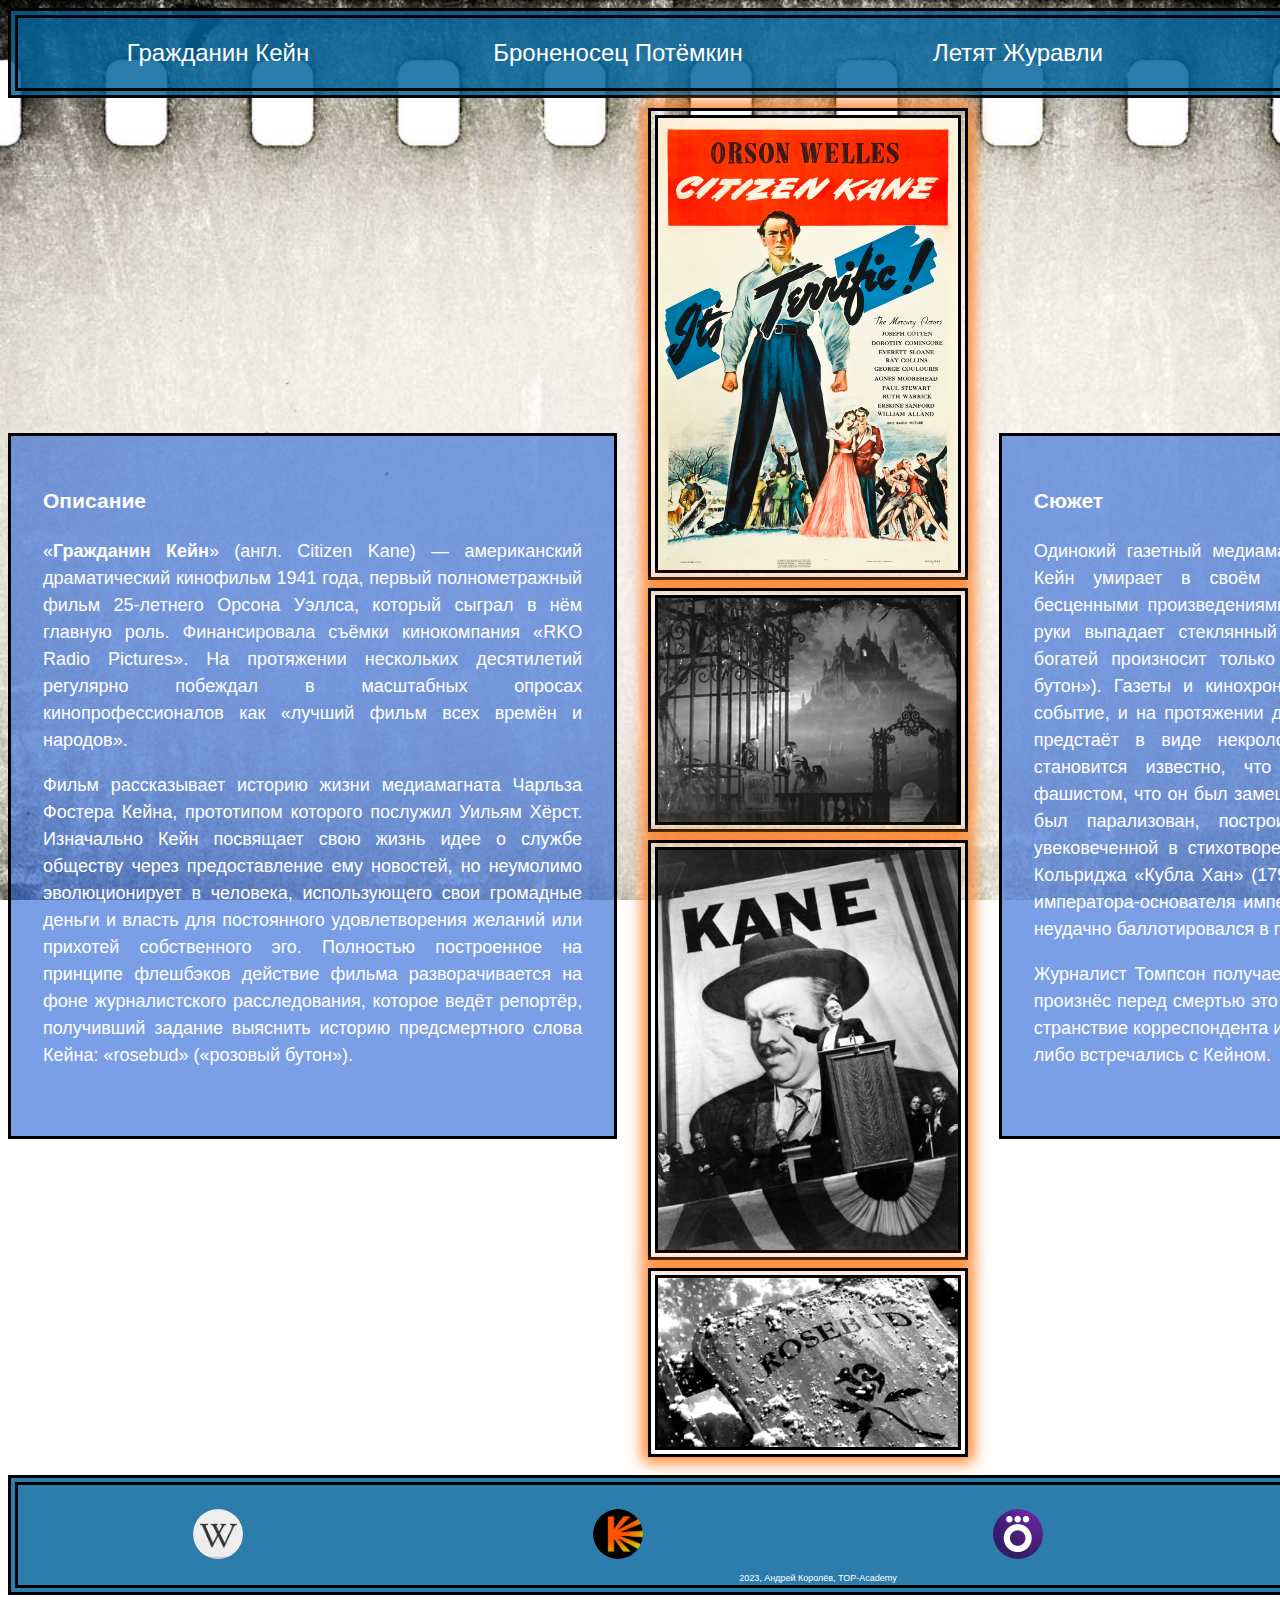
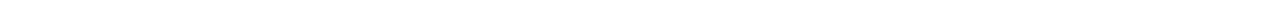
<file: index.html>
<!DOCTYPE html>
<html lang="en">
<head>
    <meta charset="UTF-8">
    <title>Kaine</title>
    <link href="css/main.css" type="text/css" rel="stylesheet">
</head>
<body>

    <header>
        <nav>
            <ul>
                <li><a class="header_a" href="index.html" target="_self">Гражданин Кейн</a></li><li>
                <a class="header_a" href="index1.html" target="_self">Броненосец Потёмкин</a>
            </li><li><a class="header_a" href="index2.html" target="_self">Летят Журавли</a></li><li>
                <a class="header_a" href="index3.html" target="_self">Маяк</a></li>
            </ul>
        </nav>
    </header>

    <section>
        <div class="blockleft">
            <div class="textinblock"><h3>Описание</h3>
                <p>«<strong>Гражданин Кейн</strong>» (англ. Citizen Kane) —
                    американский драматический кинофильм 1941 года,
                    первый полнометражный фильм 25-летнего Орсона Уэллса,
                    который сыграл в нём главную роль. Финансировала съёмки
                    кинокомпания «RKO Radio Pictures». На протяжении нескольких
                    десятилетий регулярно побеждал в масштабных опросах
                    кинопрофессионалов как «лучший фильм всех времён и народов».
                </p>
                <p>
                    Фильм рассказывает историю жизни медиамагната Чарльза Фостера Кейна,
                    прототипом которого послужил Уильям Хёрст. Изначально Кейн посвящает
                    свою жизнь идее о службе обществу через предоставление ему новостей,
                    но неумолимо эволюционирует в человека, использующего свои громадные
                    деньги и власть для постоянного удовлетворения желаний или прихотей
                    собственного эго. Полностью построенное на принципе флешбэков
                    действие фильма разворачивается на фоне журналистского расследования,
                    которое ведёт репортёр, получивший задание выяснить историю
                    предсмертного слова Кейна: «rosebud» («розовый бутон»).
                </p></div>
        </div><div class="blockcenter">
                <div class="images">
                    <img class="frames" src="img/1.1.jpg" alt="">
                    <img class="frames" src="img/1.2.webp" alt="">
                    <img class="frames" src="img/1.3.jpg" alt="">
                    <img class="frames" src="img/1.4.webp" alt="">
                </div>
            </div><div class="blockright">
        <div class="textinblock">
            <h3>Сюжет</h3>
            <p>Одинокий газетный медиамагнат-миллиардер Чарльз Фостер Кейн умирает в своём гигантском замке, наполненном
                бесценными произведениями искусства. В миг смерти из его руки выпадает стеклянный шар со снежным
                пейзажем, и богатей произносит только одно слово: rosebud («розовый бутон»). Газеты и кинохроника сразу
                же подхватывают это событие, и на протяжении двенадцати минут перед зрителем предстаёт в виде некролога
                жизнь Кейна. В частности, становится известно, что его называли коммунистом и фашистом, что он был
                замешан в двух войнах, перед смертью был парализован, построил замок Ксанаду (отсылка к увековеченной в
                стихотворении британского романтика С. Т. Кольриджа «Кубла Хан» (1797 год) резиденции Хубилай-хана,
                императора-основателя империи Юань), был дважды женат и неудачно баллотировался в губернаторы.</p>

            <p>Журналист Томпсон получает задание выяснить, почему Кейн произнёс перед смертью это загадочное слово. Так
                начинается странствие корреспондента и встречи с людьми, которые когда-либо встречались с Кейном.</p>

            </div>
        </div>

    </section>

    <footer>

        <nav>
            <ul>
                <li><a class="logo_a" href="https://ru.wikipedia.org/wiki/%D0%93%D1%80%D0%B0%D0%B6%D0%B4%D0%B0%D0%BD%D0%B8%D0%BD_%D0%9A%D0%B5%D0%B9%D0%BD" target="_self"><img class="linklogo" src="img/wiki_logo.png" alt="wiki_logo"></a></li><li>
                <a class="logo_a" href="https://www.kinopoisk.ru/film/331/" target="_self"><img class="linklogo" src="img/kp_logo.png" alt="kp_logo"></a></li><li>
                <a class="logo_a" href="https://okko.tv/movie/citizen-kane" target="_self"><img class="linklogo" src="img/okko_logo.jpg" alt="okko_logo"></a></li><li>
                <a class="logo_a" href="https://www.ivi.ru/watch/131549" target="_self"><img class="linklogo" src="img/ivi_logo.png" alt="ivi_logo"></a></li>
            </ul>
        </nav>

        <p class="sign">2023, Андрей Королёв, TOP-Academy</p>




    </footer>

</body>
</html>
</file>
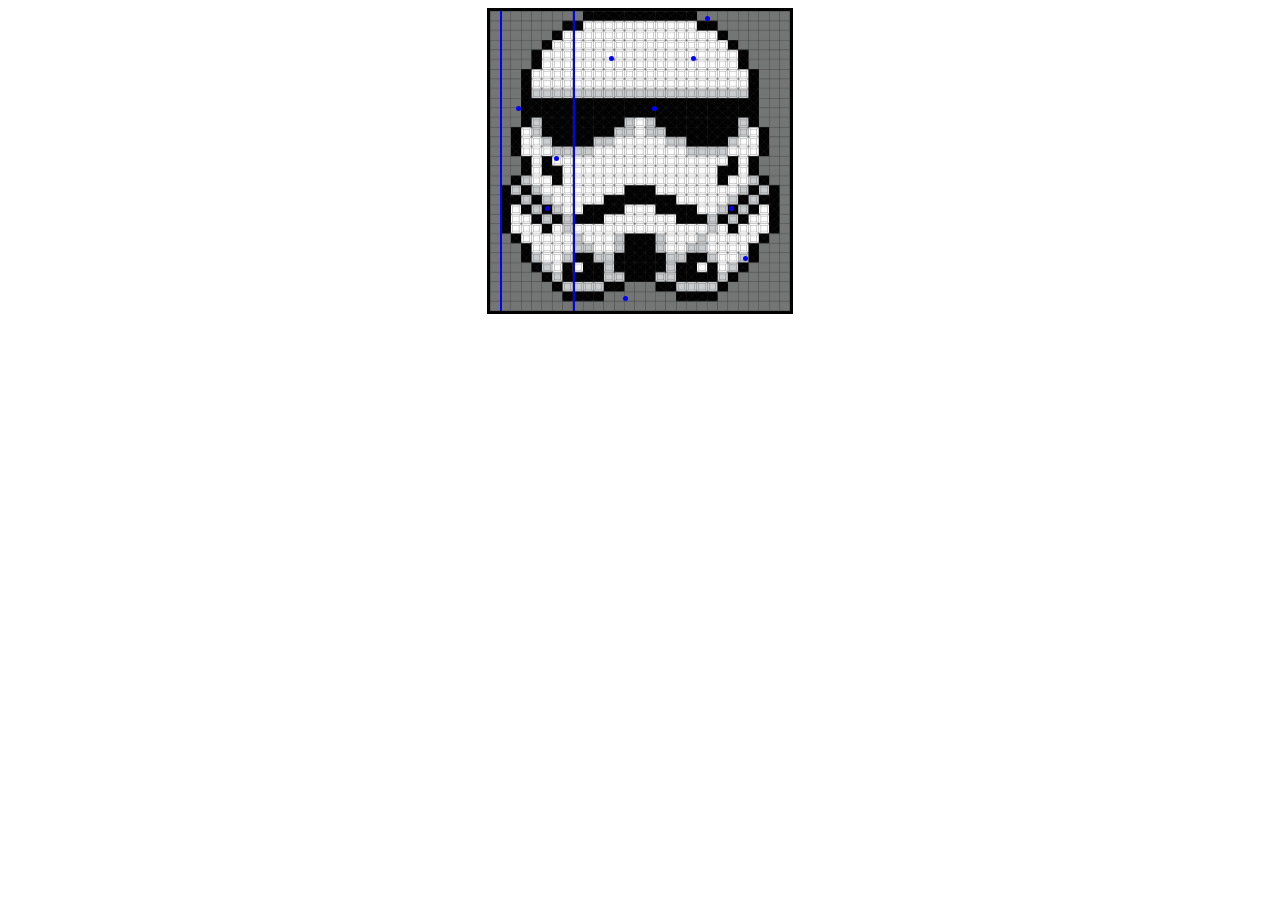
<file: anim.html>
<!DOCTYPE html>
<html lang="en">
<head>
    <meta charset="UTF-8">
    <title>ExamAnim</title>
    <link rel="stylesheet" href="css/anim.css" type="text/css">
</head>
<body>

  <div id="common">
        <div id="line1" class="lines"></div>

        <div id="dot1" class="dots"></div>
        <div id="dot2" class="dots"></div>
        <div id="dot3" class="dots"></div>

        <div id="line2" class="lines"></div>



        <div id="dot4" class="dots"></div>
        <div id="dot5" class="dots"></div>
        <div id="dot6" class="dots"></div>
        <div id="dot7" class="dots"></div>
        <div id="dot8" class="dots"></div>
        <div id="dot9" class="dots"></div>
        <div id="dot10" class="dots"></div>



  </div>

</body>
</html>
</file>
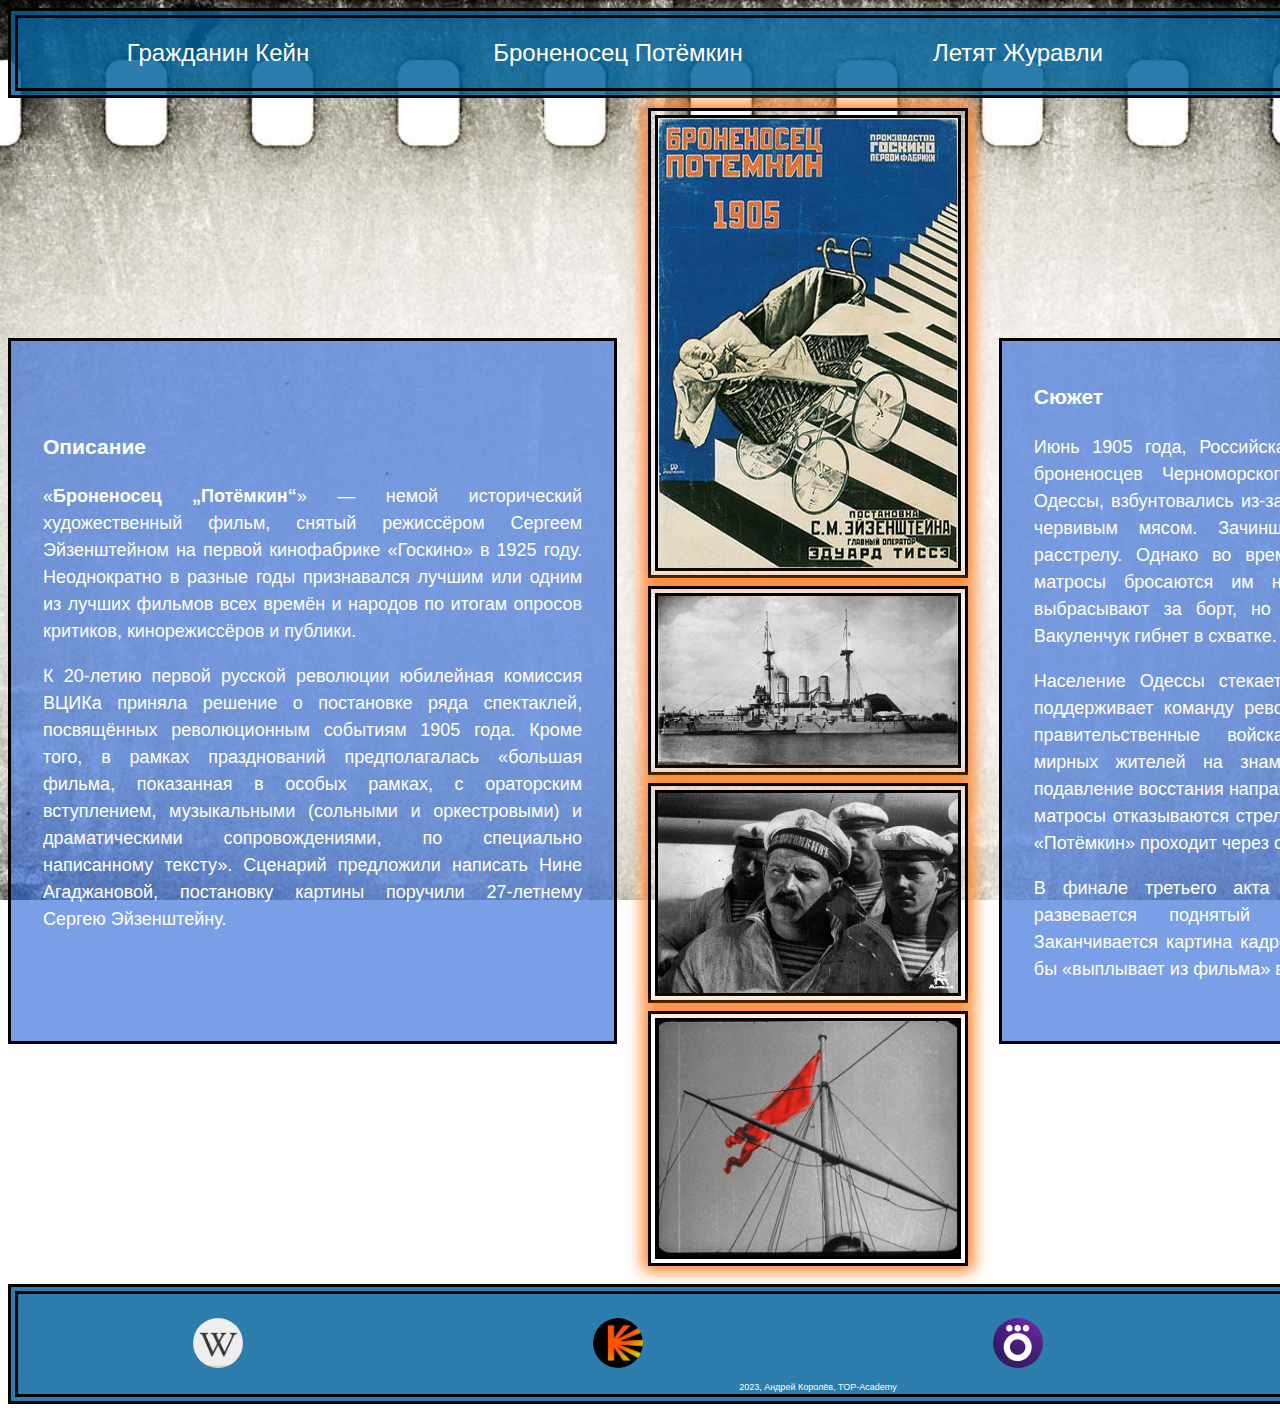
<file: index1.html>
<!DOCTYPE html>
<html lang="en">
<head>
    <meta charset="UTF-8">
    <title>Potemkin</title>
    <link href="css/main.css" type="text/css" rel="stylesheet">
</head>
<body>

    <header>
        <nav>
            <ul>
                <li><a class="header_a" href="index.html" target="_self">Гражданин Кейн</a></li><li>
                <a class="header_a" href="index1.html" target="_self">Броненосец Потёмкин</a>
            </li><li><a class="header_a" href="index2.html" target="_self">Летят Журавли</a></li><li>
                <a class="header_a" href="index3.html" target="_self">Маяк</a></li>
            </ul>
        </nav>
    </header>

    <section>
        <div class="blockleft">
            <div class="textinblock"><h3>Описание</h3>
                <p>«<strong>Броненосец „Потёмкин“</strong>» — немой исторический художественный фильм,
                    снятый режиссёром Сергеем Эйзенштейном на первой кинофабрике «Госкино» в
                    1925 году. Неоднократно в разные годы признавался лучшим или одним из
                    лучших фильмов всех времён и народов по итогам опросов критиков,
                    кинорежиссёров и публики.
                </p>
                <p>
                    К 20-летию первой русской революции юбилейная комиссия ВЦИКа приняла решение о
                    постановке ряда спектаклей, посвящённых революционным событиям 1905 года.
                    Кроме того, в рамках празднований предполагалась «большая фильма, показанная
                    в особых рамках, с ораторским вступлением, музыкальными (сольными и оркестровыми)
                    и драматическими сопровождениями, по специально написанному тексту».
                    Сценарий предложили написать Нине Агаджановой, постановку картины поручили
                    27-летнему Сергею Эйзенштейну.
                </p></div>
        </div><div class="blockcenter">
                <div class="images">
                    <img class="frames" src="img/2.1.jpg" alt="">
                    <img class="frames" src="img/2.2.jpg" alt="">
                    <img class="frames" src="img/2.3.jpg" alt="">
                    <img class="frames" src="img/2.4.jpg" alt="">
                </div>
            </div><div class="blockright">
        <div class="textinblock">
            <h3>Сюжет</h3>
            <p>Июнь 1905 года, Российская империя. Матросы одного из броненосцев Черноморского флота, стоящего на рейде
                Одессы, взбунтовались из-за того, что их пытались накормить червивым мясом. Зачинщики бунта
                приговариваются к расстрелу. Однако во время исполнения казни остальные матросы бросаются им на выручку.
                Офицеров корабля выбрасывают за борт, но вдохновитель восстания матрос Вакуленчук гибнет в схватке.
            </p>
            <p>Население Одессы стекается на похороны Вакуленчука и поддерживает команду революционного корабля.
                Вызванные правительственные войска безжалостно расстреливают мирных жителей на знаменитой одесской
                лестнице. На подавление восстания направляется Черноморская эскадра, но матросы отказываются стрелять по
                восставшим, и броненосец «Потёмкин» проходит через строй кораблей.
            </p>
            <p>В финале третьего акта фильма на мачте броненосца развевается поднятый восставшими красный флаг.
                Заканчивается картина кадром, на котором броненосец будто бы «выплывает из фильма» в зал.
            </p>
        </div>
        </div>

    </section>

    <footer>

        <nav>
            <ul>
                <li><a class="logo_a" href="https://ru.wikipedia.org/wiki/%D0%91%D1%80%D0%BE%D0%BD%D0%B5%D0%BD%D0%BE%D1%81%D0%B5%D1%86_%C2%AB%D0%9F%D0%BE%D1%82%D1%91%D0%BC%D0%BA%D0%B8%D0%BD%C2%BB_(%D1%84%D0%B8%D0%BB%D1%8C%D0%BC)" target="_self"><img class="linklogo" src="img/wiki_logo.png" alt="wiki_logo"></a></li><li>
                <a class="logo_a" href="https://www.kinopoisk.ru/film/481/" target="_self"><img class="linklogo" src="img/kp_logo.png" alt="kp_logo"></a></li><li>
                <a class="logo_a" href="https://okko.tv/movie/bronenosec-potemkin" target="_self"><img class="linklogo" src="img/okko_logo.jpg" alt="okko_logo"></a></li><li>
                <a class="logo_a" href="https://www.ivi.ru/watch/60170" target="_self"><img class="linklogo" src="img/ivi_logo.png" alt="ivi_logo"></a></li>
            </ul>
        </nav>

        <p class="sign">2023, Андрей Королёв, TOP-Academy</p>




    </footer>

</body>
</html>
</file>
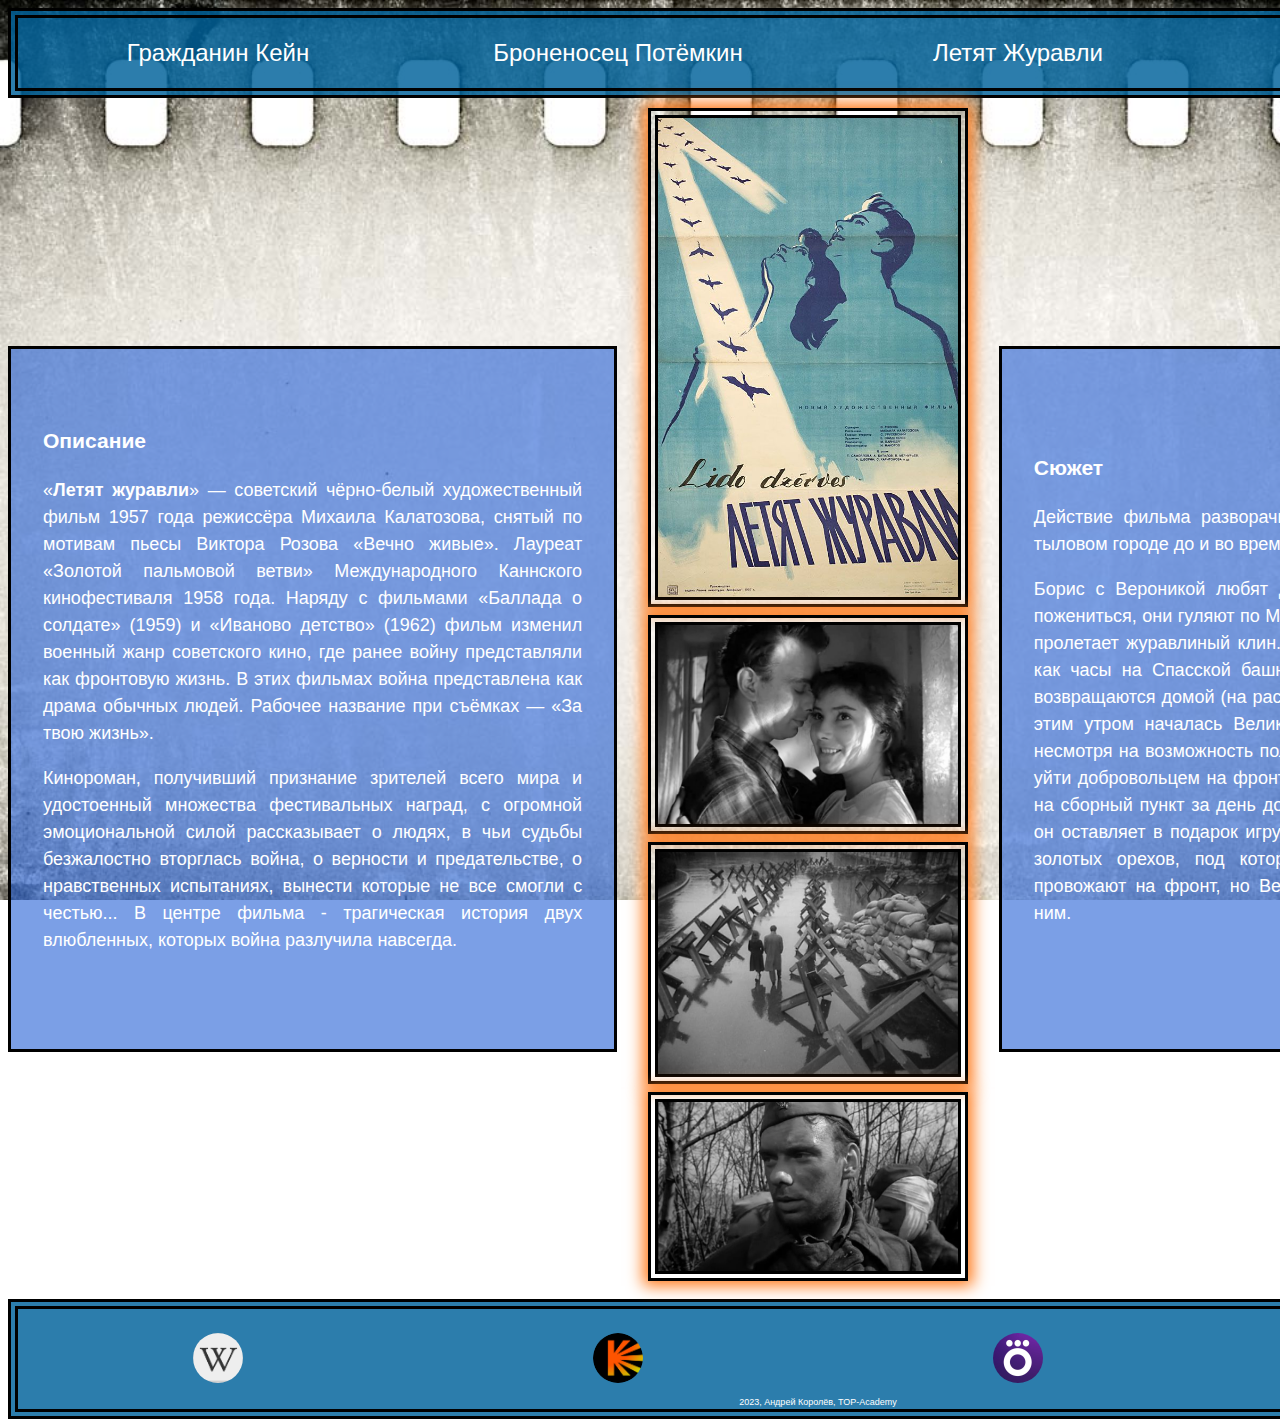
<file: index2.html>
<!DOCTYPE html>
<html lang="en">
<head>
    <meta charset="UTF-8">
    <title>Cranes</title>
    <link href="css/main.css" type="text/css" rel="stylesheet">
</head>
<body>

    <header>
        <nav>
            <ul>
                <li><a class="header_a" href="index.html" target="_self">Гражданин Кейн</a></li><li>
                <a class="header_a" href="index1.html" target="_self">Броненосец Потёмкин</a>
            </li><li><a class="header_a" href="index2.html" target="_self">Летят Журавли</a></li><li>
                <a class="header_a" href="index3.html" target="_self">Маяк</a></li>
            </ul>
        </nav>
    </header>

    <section>
        <div class="blockleft">
            <div class="textinblock"><h3>Описание</h3>
                <p>«<strong>Летят журавли</strong>» — советский чёрно-белый художественный фильм 1957 года режиссёра
                    Михаила Калатозова, снятый по мотивам пьесы Виктора Розова «Вечно живые».
                    Лауреат «Золотой пальмовой ветви» Международного Каннского кинофестиваля 1958 года.
                    Наряду с фильмами «Баллада о солдате» (1959) и «Иваново детство» (1962) фильм изменил
                    военный жанр советского кино, где ранее войну представляли как фронтовую жизнь.
                    В этих фильмах война представлена как драма обычных людей. Рабочее название при съёмках — «За твою жизнь».
                </p>
                <p>
                    Кинороман, получивший признание зрителей всего мира и удостоенный множества фестивальных наград,
                    с огромной эмоциональной силой рассказывает о людях, в чьи судьбы безжалостно вторглась война,
                    о верности и предательстве, о нравственных испытаниях, вынести которые не все смогли с честью...
                    В центре фильма - трагическая история двух влюбленных, которых война разлучила навсегда.

                </p></div>
        </div><div class="blockcenter">
                <div class="images">
                    <img class="frames" src="img/3.1.jpg" alt="">
                    <img class="frames" src="img/3.2.jpg" alt="">
                    <img class="frames" src="img/3.3.jpg" alt="">
                    <img class="frames" src="img/3.4.webp" alt="">
                </div>
            </div><div class="blockright">
        <div class="textinblock">
            <h3>Сюжет</h3>
            <p>Действие фильма разворачивается в Москве и неизвестном тыловом городе до и во время Великой
                Отечественной войны.</p>

            <p>Борис с Вероникой любят друг друга и вот-вот собираются пожениться, они гуляют по Москве и замечают, как
                над городом пролетает журавлиный клин. Во время прогулки они слушают, как часы на Спасской башне бьют 4
                часа утра, после чего возвращаются домой (на рассвете 22 июня 1941 года). Именно этим утром началась
                Великая Отечественная война. Борис, несмотря на возможность получить бронь, принимает решение уйти
                добровольцем на фронт. Повестка обязывает его явиться на сборный пункт за день до дня рождения Вероники,
                которой он оставляет в подарок игрушку — белку с корзинкой, полной золотых орехов, под которые он кладёт
                записку. Бориса провожают на фронт, но Вероника не успевает проститься с ним.
            </p>
            </div>
        </div>

    </section>

    <footer>

        <nav>
            <ul>
                <li><a class="logo_a" href="https://ru.wikipedia.org/wiki/%D0%9B%D0%B5%D1%82%D1%8F%D1%82_%D0%B6%D1%83%D1%80%D0%B0%D0%B2%D0%BB%D0%B8" target="_self"><img class="linklogo" src="img/wiki_logo.png" alt="wiki_logo"></a></li><li>
                <a class="logo_a" href="https://www.kinopoisk.ru/film/7724/" target="_self"><img class="linklogo" src="img/kp_logo.png" alt="kp_logo"></a></li><li>
                <a class="logo_a" href="https://okko.tv/movie/letjat-zhuravli" target="_self"><img class="linklogo" src="img/okko_logo.jpg" alt="okko_logo"></a></li><li>
                <a class="logo_a" href="https://www.ivi.ru/watch/53159" target="_self"><img class="linklogo" src="img/ivi_logo.png" alt="ivi_logo"></a></li>
            </ul>
        </nav>

        <p class="sign">2023, Андрей Королёв, TOP-Academy</p>




    </footer>

</body>
</html>
</file>
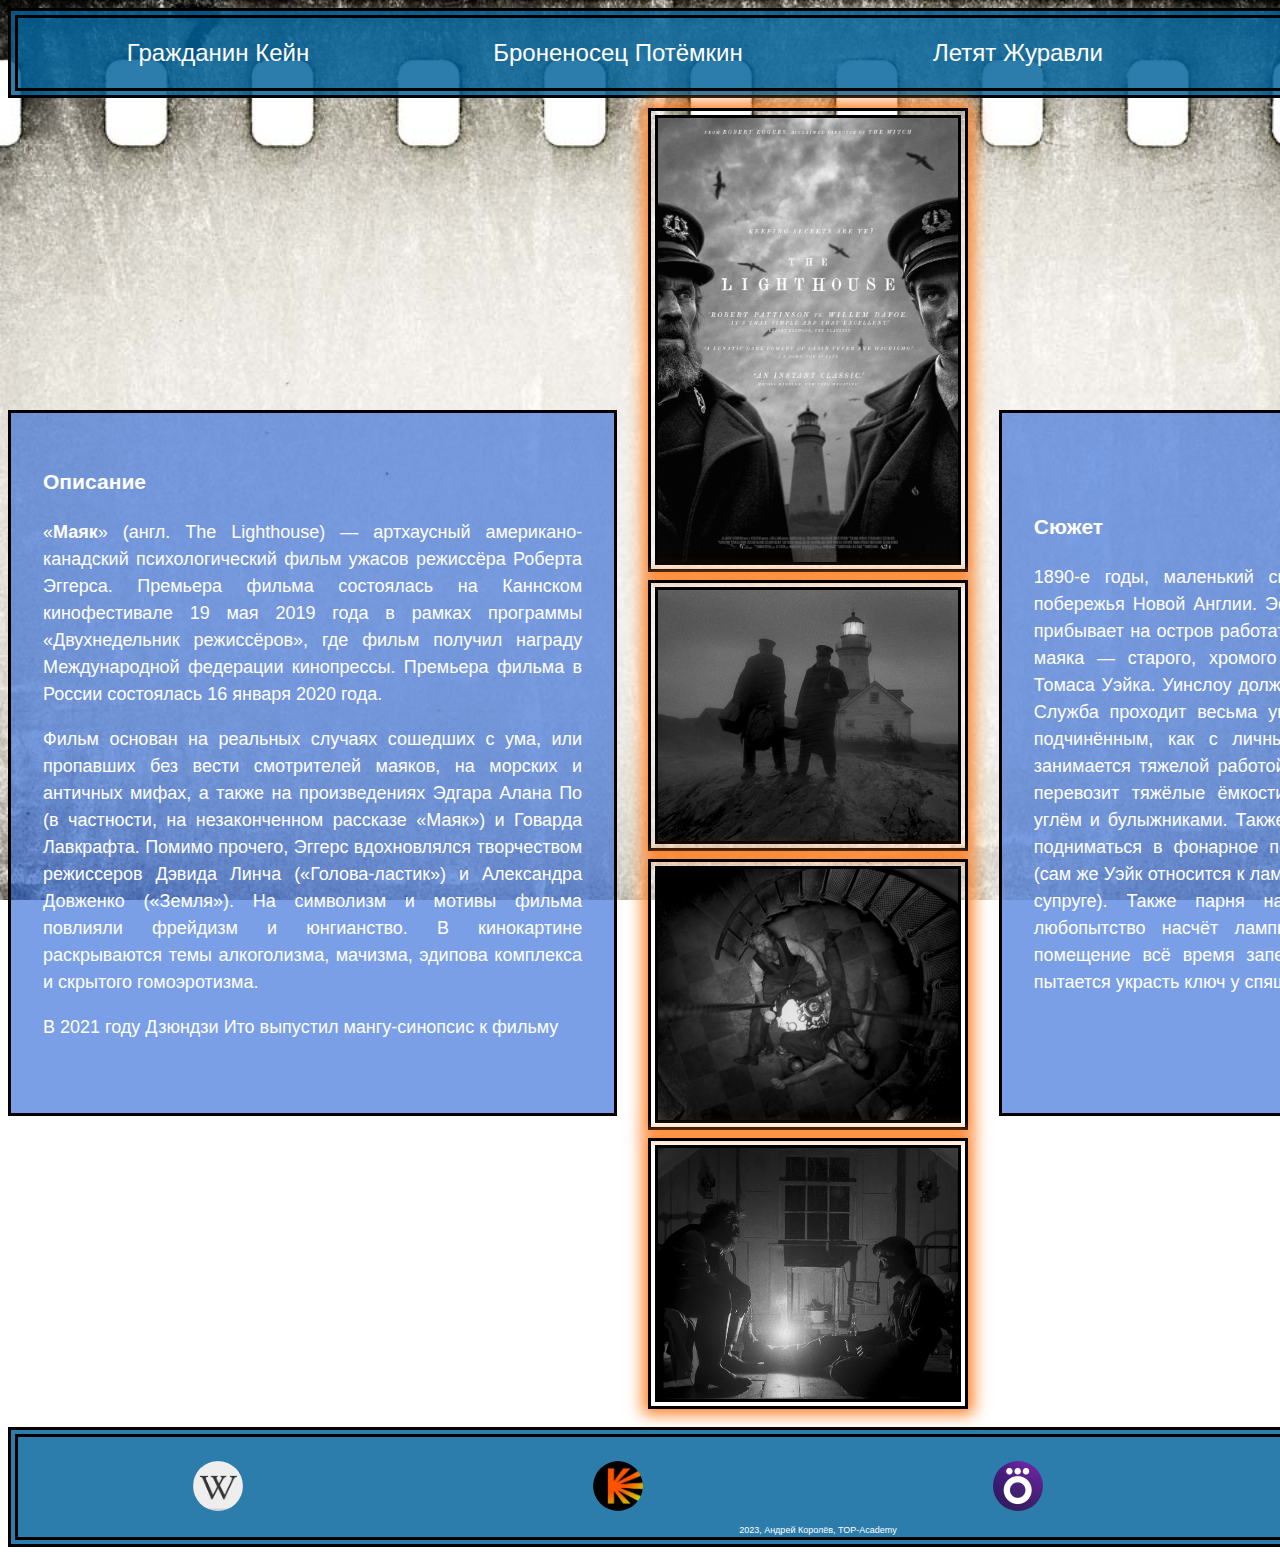
<file: index3.html>
<!DOCTYPE html>
<html lang="en">
<head>
    <meta charset="UTF-8">
    <title>Lighthouse</title>
    <link href="css/main.css" type="text/css" rel="stylesheet">
</head>
<body>

    <header>
        <nav>
            <ul>
                <li><a class="header_a" href="index.html" target="_self">Гражданин Кейн</a></li><li>
                <a class="header_a" href="index1.html" target="_self">Броненосец Потёмкин</a>
            </li><li><a class="header_a" href="index2.html" target="_self">Летят Журавли</a></li><li>
                <a class="header_a" href="index3.html" target="_self">Маяк</a></li>
            </ul>
        </nav>
    </header>

    <section>
        <div class="blockleft">
            <div class="textinblock"><h3>Описание</h3>
                <p>«<strong>Маяк</strong>» (англ. The Lighthouse) — артхаусный американо-канадский психологический
                    фильм ужасов режиссёра Роберта Эггерса. Премьера фильма состоялась на Каннском кинофестивале 19
                    мая 2019 года в рамках программы «Двухнедельник режиссёров», где фильм получил награду
                    Международной федерации кинопрессы. Премьера фильма в России состоялась 16 января 2020 года.
</p>
                <p>Фильм основан на реальных случаях сошедших с ума, или пропавших без вести смотрителей маяков, на
                    морских и античных мифах, а также на произведениях Эдгара Алана По (в частности, на незаконченном
                    рассказе «Маяк») и Говарда Лавкрафта. Помимо прочего, Эггерс вдохновлялся творчеством режиссеров
                    Дэвида Линча («Голова-ластик») и Александра Довженко («Земля»). На символизм и мотивы фильма
                    повлияли фрейдизм и юнгианство. В кинокартине раскрываются темы алкоголизма, мачизма, эдипова
                    комплекса и скрытого гомоэротизма.
                </p>
                <p>В 2021 году Дзюндзи Ито выпустил мангу-синопсис к фильму
                </p>

            </div>
        </div><div class="blockcenter">
                <div class="images">
                    <img class="frames" src="img/4.1.jpg" alt="">
                    <img class="frames" src="img/4.2.jpg" alt="">
                    <img class="frames" src="img/4.3.jpg" alt="">
                    <img class="frames" src="img/4.4.webp" alt="">
                </div>
            </div><div class="blockright">
        <div class="textinblock">
            <h3>Сюжет</h3>
            <p>1890-е годы, маленький скалистый остров неподалёку от побережья Новой Англии. Эфраим Уинслоу,
                бывший лесоруб, прибывает на остров работать новым помощником смотрителя маяка — старого,
                хромого и суеверного любителя выпить Томаса Уэйка. Уинслоу должен отработать на маяке 4 недели.
                Служба проходит весьма уныло. Уэйк обращается с новым подчинённым, как с личным рабом. Уинслоу в
                основном занимается тяжелой работой: обслуживает механизмы маяка, перевозит тяжёлые ёмкости с
                керосином, возит тележки с углём и булыжниками. Также Уэйк настрого запрещает парню подниматься в
                фонарное помещение и управлять «светом» (сам же Уэйк относится к лампе «свету» маяка, практически как
                супруге). Также парня начинает одолевать мучительное любопытство насчёт лампы маяка, но люк в
                фонарное помещение всё время заперт на замок. Однажды Эфраим пытается украсть ключ у спящего Уэйка,
                но безуспешно. </p>

            </div>
        </div>

    </section>

    <footer>

        <nav>
            <ul>
                <li><a class="logo_a" href="https://ru.wikipedia.org/wiki/%D0%9C%D0%B0%D1%8F%D0%BA_(%D1%84%D0%B8%D0%BB%D1%8C%D0%BC,_2019)" target="_self"><img class="linklogo" src="img/wiki_logo.png" alt="wiki_logo"></a></li><li>
                <a class="logo_a" href="https://www.kinopoisk.ru/film/1114927/" target="_self"><img class="linklogo" src="img/kp_logo.png" alt="kp_logo"></a></li><li>
                <a class="logo_a" href="https://okko.tv/movie/the-lighthouse" target="_self"><img class="linklogo" src="img/okko_logo.jpg" alt="okko_logo"></a></li><li>
                <a class="logo_a" href="https://www.ivi.ru/watch/211551" target="_self"><img class="linklogo" src="img/ivi_logo.png" alt="ivi_logo"></a></li>
            </ul>
        </nav>

        <p class="sign">2023, Андрей Королёв, TOP-Academy</p>




    </footer>

</body>
</html>
</file>
<file: css/main.css>
body{
    background-image: url("../img/back.jpg");
    background-attachment: fixed;
    background-size: 100%;
    font-family: Cambria, sans-serif;
    color: #ffffff;
}

nav{
    margin: auto;
}

header{
    width: 1600px;
    height: 70px;
    margin: auto;
    background-color: rgba(1, 99, 155, 0.83);
    text-align: center;
    display: flex;
    border: double black 10px;
}

h3{
    margin-top: 0;
}

ul{
    padding: 0;
    margin: 0;
}

li{
    display: inline-block;
    width: 400px;
    list-style-type: none;
    height: content-box;
}

a{
    font-size: x-large;
    text-decoration: none;
    color: #ffffff;
}

.header_a:hover{
    font-weight: bold;
    text-decoration: underline;
    background-color: rgba(255, 122, 27, 0.84);
    border-radius: 200px;
    box-shadow: rgb(255, 122, 27) 0 0 20px 10px;
}

section{
    width: 1600px;
    margin: 10px auto;
    display: flex;
    line-height: 1.5;
    font-size: large;
    text-align: justify;
}

.blockleft, .blockright{
    width: 37%;
    height: 700px;
    background-color: rgba(15, 81, 210, 0.55);
    /*display: inline-block;*/
    margin: auto;
    padding: 0 2%;
    display: flex;
    border: solid black 3px;
}

.textinblock{
    margin: auto;
}

.blockcenter{
    width: 24%;
    height: content-box;
    display: inline-block;
    margin: auto;
    margin-left: 1%;
    margin-right: 1%;
}

.frames{
    width: 300px;
    border: double black 10px;
    box-shadow: rgb(255, 122, 27) 0 0 15px 5px;
}

.images{
    width: min-content;
    margin: auto;
}

footer{
    width: 1600px;
    height: 100px;
    background-color: rgba(1, 99, 155, 0.83);
    margin: auto;
    text-align: center;
    border: double black 10px;
}

.linklogo{
    width: 50px;
    margin: 6% auto 2% auto;
    border-radius: 50px;
}

.sign{
    font-size: xx-small;
    color: white;
    margin: 0 auto;
}

.linklogo:hover{
    background-color: rgba(255, 122, 27, 0.71);
    box-shadow: rgb(255, 122, 27) 0 0 30px 10px;
    border-radius: 50px;
}

strong{
    font-family: "Century Gothic", Cambria, sans-serif;
}
</file>
<file: css/anim.css>
#common{
    margin: auto;
    width: 300px;
    height: 300px;
    border: black solid 3px;
    background-image: url("../img/1667219219_1-celes-club-p-piksel-art-cherno-belii-instagram-1.jpg");
    background-size: 300px 300px;

}

.lines{
    width: 2px;
    height: 300px;
    background-color: blue;
    transition: 3s;
    display: inline-block;

}

.dots{
    width: 5px;
    height: 5px;
    border-radius: 5px;
    background-color: blue;
    display: inline-block;

}

#line1{
    margin-left: 10px;
            animation: anim1 500ms ease alternate-reverse infinite;
}

#dot1{
    margin-bottom: 200px;
    margin-left: 10px;
            animation: anim2 500ms ease alternate-reverse infinite;
}

#dot2{
    margin-bottom: 100px;
    margin-left: 20px;
            animation: anim3 500ms ease alternate-reverse infinite;
}

#dot3{
    margin-bottom: 150px;
            animation: anim4 500ms ease alternate-reverse infinite;
}

#line2{
    margin-left: 10px;
            animation: anim3 500ms ease alternate-reverse infinite;
}

#dot4{
    margin-bottom: 250px;
        margin-left: 30px;
            animation: anim2 500ms ease alternate-reverse infinite;
}

#dot5{
    margin-bottom: 10px;
        margin-left: 5px;
            animation: anim3 500ms ease alternate-reverse infinite;
}

#dot6{
    margin-bottom: 200px;
        margin-left: 20px;
    animation: anim4 500ms ease alternate-reverse infinite;
}

#dot7{
    margin-bottom: 250px;
        margin-left: 30px;
            animation: anim1 500ms ease alternate-reverse infinite;
}

#dot8{
    margin-bottom: 290px;
        margin-left: 5px;
            animation: anim2 500ms ease alternate-reverse infinite;
}

#dot9{
    margin-bottom: 100px;
           margin-left: 15px;
            animation: anim3 500ms ease alternate-reverse infinite;
}

#dot10{
    margin-bottom: 50px;
            margin-left: 5px;
            animation: anim4 500ms ease alternate-reverse infinite;
}

@keyframes anim1 {
    0%{
        background-color: blue;
    }
    25%{
        background-color: transparent;
    }
    50%{
        background-color: blue;
    }
    75%{
        background-color: transparent;
    }
    100%{
        background-color: blue;
    }
}

@keyframes anim2 {
    0%{
        background-color: transparent;
    }
    25%{
        background-color: blue;
    }
    50%{
        background-color: transparent;
    }
    75%{
        background-color: blue;
    }
    100%{
        background-color: transparent;
    }
}

@keyframes anim3 {
    0%{
        background-color: transparent;
    }
    25%{
        background-color: transparent;
    }
    50%{
        background-color: blue;
    }
    75%{
        background-color: blue;
    }
    100%{
        background-color: transparent;
    }
}

@keyframes anim4 {
    0%{
        background-color: blue;
    }
    25%{
        background-color: blue;
    }
    50%{
        background-color: transparent;
    }
    75%{
        background-color: transparent;
    }
    100%{
        background-color: transparent;
    }
}
</file>
